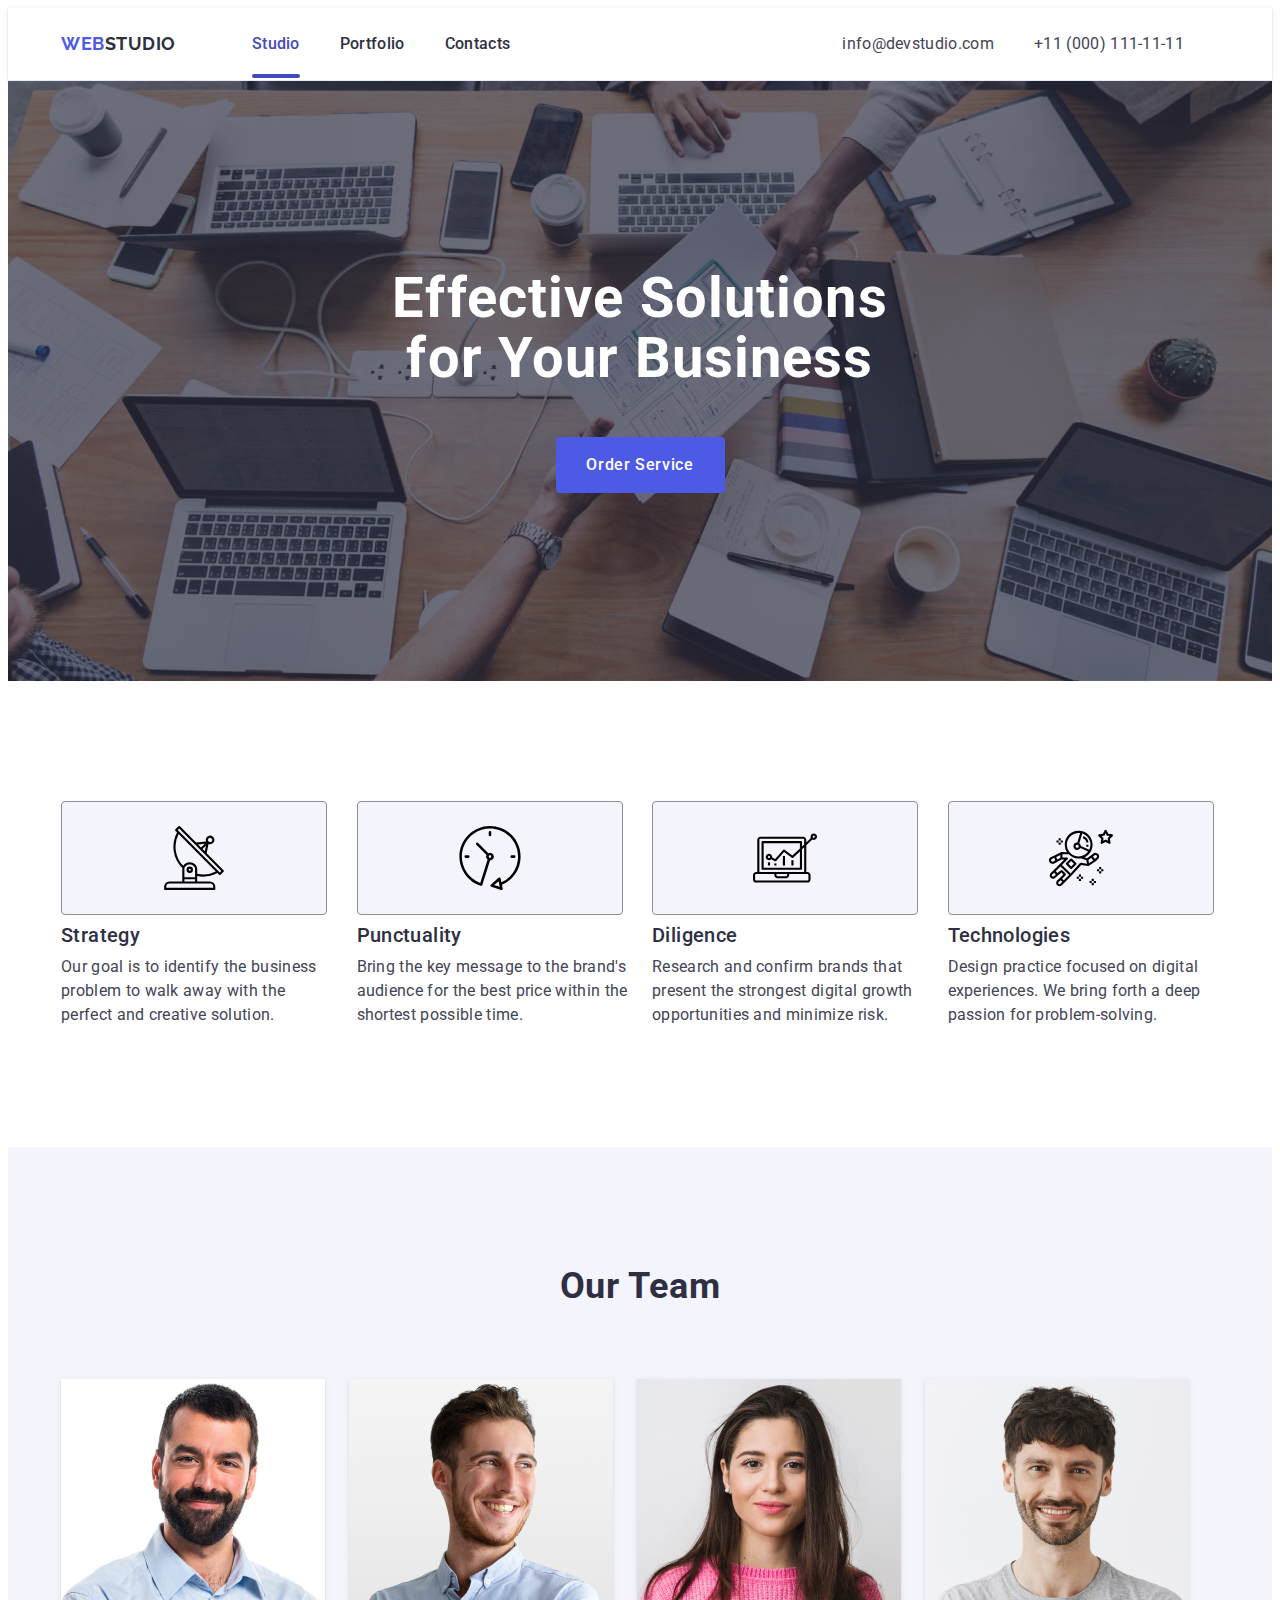
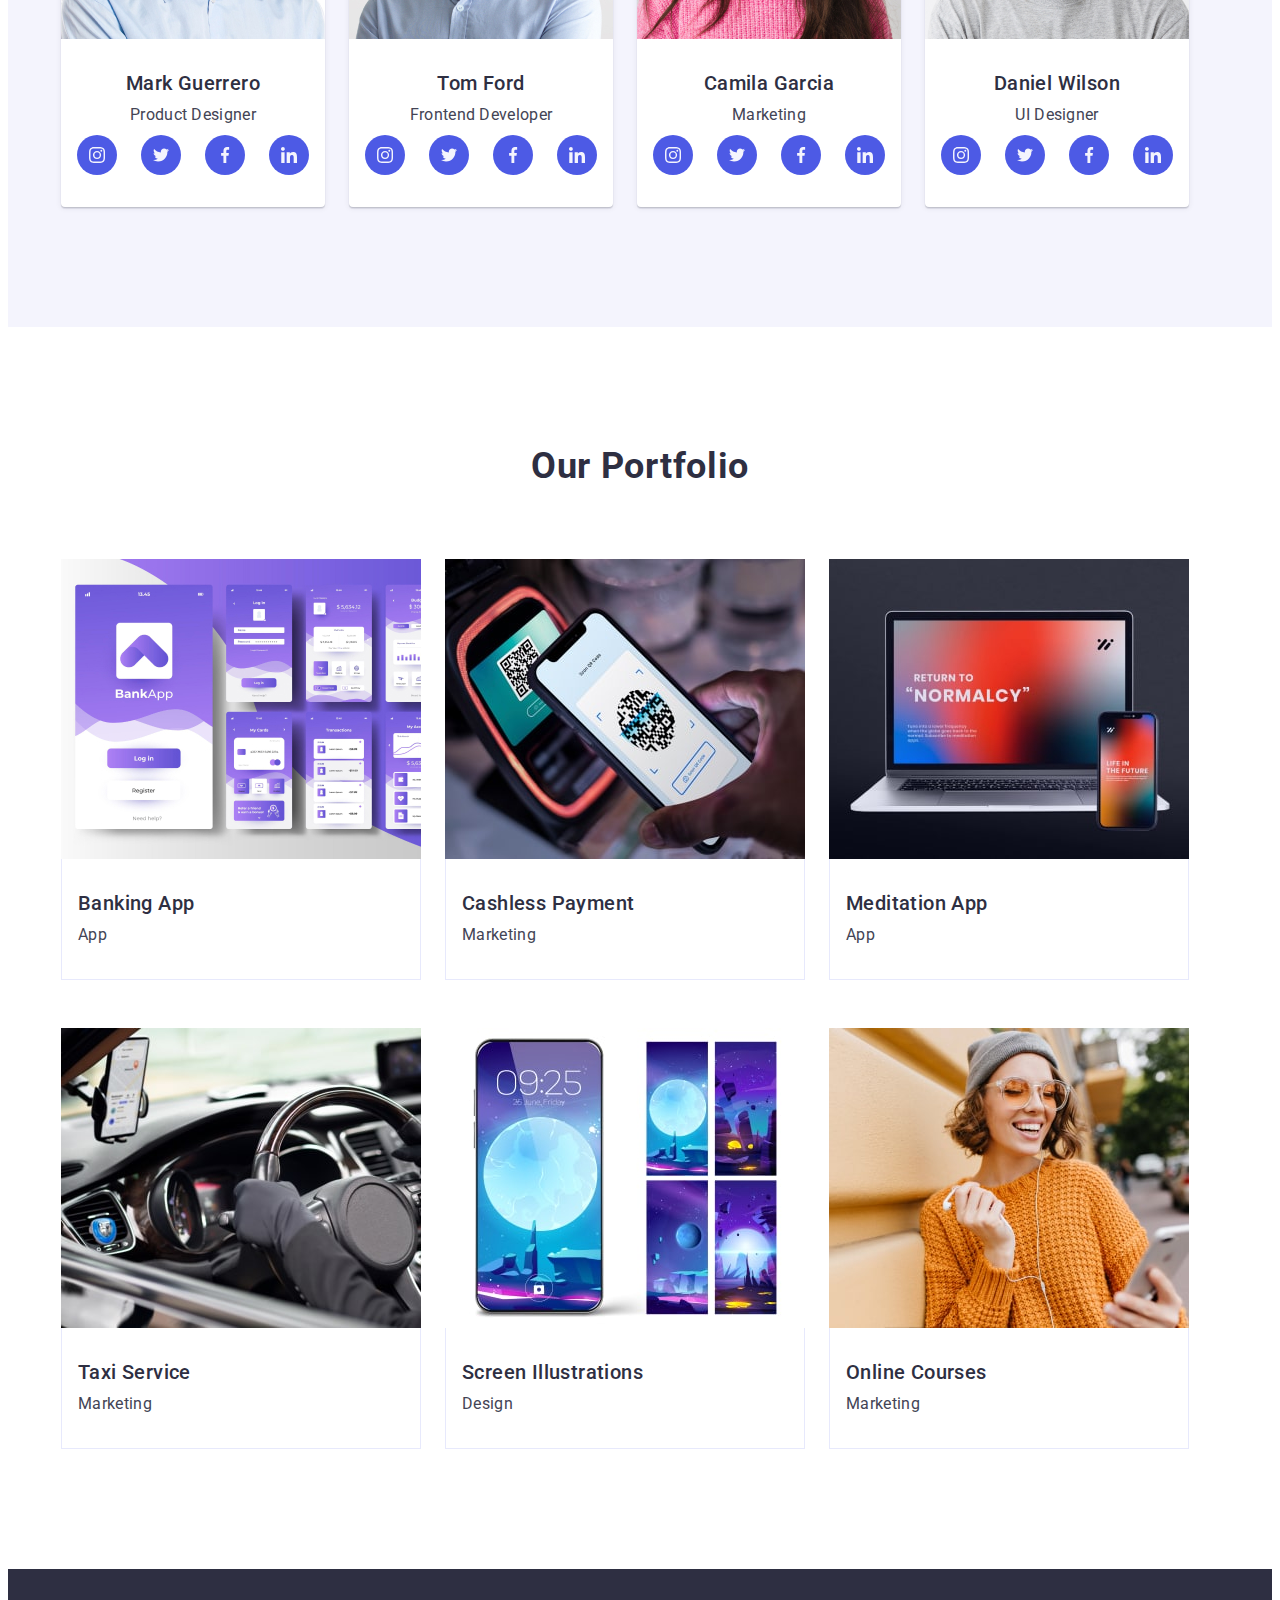
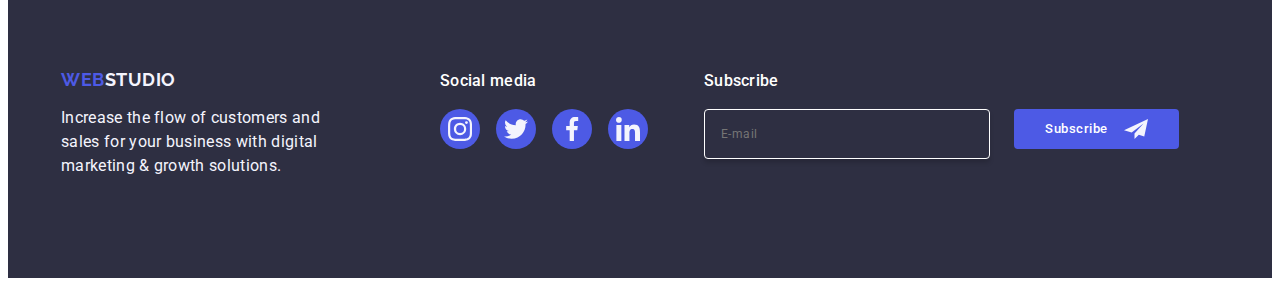
<file: index.html>
<!DOCTYPE html>
<html lang="en">
  <head>
    <meta charset="UTF-8" />
    <meta name="homework" content="width=device-width,initial-scale=1.0" />
    <title>WebStudio</title>
    <link rel="preconnect" href="https://fonts.googleapis.com" />
    <link rel="preconnect" href="https://fonts.gstatic.com" crossorigin />
    <link
      href="https://fonts.googleapis.com/css2?family=Raleway:wght@700&family=Roboto:wght@100;400;500;700&display=swap"
      rel="stylesheet"
    />
    <link
      rel="stylesheet"
      href="https://cdnjs.cloudflare.com/ajax/libs/modern-normalize/3.0.1/modern-normalize.min.css"
      integrity="sha512-q6WgHqiHlKyOqslT/lgBgodhd03Wp4BEqKeW6nNtlOY4quzyG3VoQKFrieaCeSnuVseNKRGpGeDU3qPmabCANg=="
      crossorigin="anonymous"
      referrerpolicy="no-referrer"
    />
    <link rel="stylesheet" href="./css/style.css" />
  </head>
  <body>
    <header class="header">
      <div class="container">
        <nav class="header-navigation">
          <a
            class="header-logo"
            href="./index.html"
            target="_blank"
            rel="noopener noreferrer"
            >Web<span class="header-logo-iris">Studio</span></a
          >
          <ul class="header-menu-list">
            <li class="header-menu-item">
              <a class="header-menu-link-one active" href="./index.html"
                >Studio</a
              >
            </li>
            <li class="header-menu-item">
              <a class="header-menu-link" href="">Portfolio</a>
            </li>
            <li class="header-menu-item">
              <a class="header-menu-link" href="">Contacts</a>
            </li>
          </ul>
        </nav>
        <address class="header-con">
          <ul class="header-con-list">
            <li class="header-con-item">
              <a class="header-con-link" href="mailto:info@devstudio.com"
                >info@devstudio.com</a
              >
            </li>
            <li class="header-con-item">
              <a class="header-con-link" href="tel:+110001111111"
                >+11 (000) 111-11-11</a
              >
            </li>
          </ul>
        </address>
      </div>
    </header>

    <main>
      <section class="hero">
        <div class="container">
          <h1 class="hero-title">Effective Solutions<br />for Your Business</h1>

          <button type="button" class="hero-btn">Order Service</button>
        </div>
      </section>

      <section class="features">
        <div class="container">
          <h2 class="visually-hidden">h2</h2>
          <ul class="features-list">
            <li class="features-item">
              <div class="features-soc">
                <svg class="features-soc-icon" width="64" height="64">
                  <use href="./images/icons.svg#icon-antenna-1"></use>
                </svg>
              </div>
              <h3 class="features-subtitle">Strategy</h3>
              <p class="features-item-text">
                Our goal is to identify the business problem to walk away with
                the perfect and creative solution.
              </p>
            </li>
            <li class="features-item">
              <div class="features-soc">
                <svg class="features-soc-icon" width="64" height="64">
                  <use href="./images/icons.svg#icon-clock-1"></use>
                </svg>
              </div>
              <h3 class="features-subtitle">Punctuality</h3>
              <p class="features-item-text">
                Bring the key message to the brand's audience for the best price
                within the shortest possible time.
              </p>
            </li>
            <li class="features-item">
              <div class="features-soc">
                <svg class="features-soc-icon" width="64" height="64">
                  <use href="./images/icons.svg#icon-diagram-1"></use>
                </svg>
              </div>
              <h3 class="features-subtitle">Diligence</h3>
              <p class="features-item-text">
                Research and confirm brands that present the strongest digital
                growth opportunities and minimize risk.
              </p>
            </li>
            <li class="features-item">
              <div class="features-soc">
                <svg class="features-soc-icon" width="64" height="64">
                  <use href="./images/icons.svg#icon-astronaut-1"></use>
                </svg>
              </div>
              <h3 class="features-subtitle">Technologies</h3>
              <p class="features-item-text">
                Design practice focused on digital experiences. We bring forth a
                deep passion for problem-solving.
              </p>
            </li>
          </ul>
        </div>
      </section>
      <section class="box">
        <div class="container">
          <h2 class="box-title" id="ourteam">Our Team</h2>
          <ul class="box-list">
            <li class="box-item">
              <img
                src="./images/pmg.jpg"
                alt="Mark Guerrero"
                width="264"
                height="260"
              />
              <div class="text-pad">
                <h3 class="box-subtitle" id="markguerrero">Mark Guerrero</h3>
                <p class="box-item-text">Product Designer</p>
                <ul class="box-soc-list">
                  <li class="box-soc-item">
                    <a
                      class="box-soc-link"
                      href=""
                      target="_blank"
                      rel="noopener noreferrer"
                    >
                      <svg class="box-soc-icon" width="16" height="16">
                        <use href="./images/icons.svg#icon-instagram-2"></use>
                      </svg>
                    </a>
                  </li>
                  <li class="box-soc-item">
                    <a
                      class="box-soc-link"
                      href=""
                      target="_blank"
                      rel="noopener noreferrer"
                    >
                      <svg class="box-soc-icon" width="16" height="16">
                        <use href="./images/icons.svg#icon-twitter-1"></use>
                      </svg>
                    </a>
                  </li>
                  <li class="box-soc-item">
                    <a
                      class="box-soc-link"
                      href=""
                      target="_blank"
                      rel="noopener noreferrer"
                    >
                      <svg class="box-soc-icon" width="16" height="16">
                        <use href="./images/icons.svg#icon-facebook-1"></use>
                      </svg>
                    </a>
                  </li>
                  <li class="box-soc-item">
                    <a
                      class="box-soc-link"
                      href=""
                      target="_blank"
                      rel="noopener noreferrer"
                    >
                      <svg class="box-soc-icon" width="16" height="16">
                        <use href="./images/icons.svg#icon-linkedin-1"></use>
                      </svg>
                    </a>
                  </li>
                </ul>
              </div>
            </li>
            <li class="box-item">
              <img
                src="./images/ptf.jpg"
                alt="Tom Ford"
                width="264"
                height="260"
              />
              <div class="text-pad">
                <h3 class="box-subtitle" id="tomford">Tom Ford</h3>
                <p class="box-item-text">Frontend Developer</p>
                <ul class="box-soc-list">
                  <li class="box-soc-item">
                    <a
                      class="box-soc-link"
                      href=""
                      target="_blank"
                      rel="noopener noreferrer"
                    >
                      <svg class="box-soc-icon" width="16" height="16">
                        <use href="./images/icons.svg#icon-instagram-2"></use>
                      </svg>
                    </a>
                  </li>
                  <li class="box-soc-item">
                    <a
                      class="box-soc-link"
                      href=""
                      target="_blank"
                      rel="noopener noreferrer"
                    >
                      <svg class="box-soc-icon" width="16" height="16">
                        <use href="./images/icons.svg#icon-twitter-1"></use>
                      </svg>
                    </a>
                  </li>
                  <li class="box-soc-item">
                    <a
                      class="box-soc-link"
                      href=""
                      target="_blank"
                      rel="noopener noreferrer"
                    >
                      <svg class="box-soc-icon" width="16" height="16">
                        <use href="./images/icons.svg#icon-facebook-1"></use>
                      </svg>
                    </a>
                  </li>
                  <li class="box-soc-item">
                    <a
                      class="box-soc-link"
                      href=""
                      target="_blank"
                      rel="noopener noreferrer"
                    >
                      <svg class="box-soc-icon" width="16" height="16">
                        <use href="./images/icons.svg#icon-linkedin-1"></use>
                      </svg>
                    </a>
                  </li>
                </ul>
              </div>
            </li>
            <li class="box-item">
              <img
                src="./images/pcg.jpg"
                alt="Camila Garcia"
                width="264"
                height="260"
              />
              <div class="text-pad">
                <h3 class="box-subtitle" id="camilagarcia">Camila Garcia</h3>
                <p class="box-item-text">Marketing</p>
                <ul class="box-soc-list">
                  <li class="box-soc-item">
                    <a
                      class="box-soc-link"
                      href=""
                      target="_blank"
                      rel="noopener noreferrer"
                    >
                      <svg class="box-soc-icon" width="16" height="16">
                        <use href="./images/icons.svg#icon-instagram-2"></use>
                      </svg>
                    </a>
                  </li>
                  <li class="box-soc-item">
                    <a
                      class="box-soc-link"
                      href=""
                      target="_blank"
                      rel="noopener noreferrer"
                    >
                      <svg class="box-soc-icon" width="16" height="16">
                        <use href="./images/icons.svg#icon-twitter-1"></use>
                      </svg>
                    </a>
                  </li>
                  <li class="box-soc-item">
                    <a
                      class="box-soc-link"
                      href=""
                      target="_blank"
                      rel="noopener noreferrer"
                    >
                      <svg class="box-soc-icon" width="16" height="16">
                        <use href="./images/icons.svg#icon-facebook-1"></use>
                      </svg>
                    </a>
                  </li>
                  <li class="box-soc-item">
                    <a
                      class="box-soc-link"
                      href=""
                      target="_blank"
                      rel="noopener noreferrer"
                    >
                      <svg class="box-soc-icon" width="16" height="16">
                        <use href="./images/icons.svg#icon-linkedin-1"></use>
                      </svg>
                    </a>
                  </li>
                </ul>
              </div>
            </li>
            <li class="box-item">
              <img
                src="./images/pdw.jpg"
                alt="Daniel Wilson"
                width="264"
                height="260"
              />
              <div class="text-pad">
                <h3 class="box-subtitle" id="danielwilson">Daniel Wilson</h3>
                <p class="box-item-text">UI Designer</p>
                <ul class="box-soc-list">
                  <li class="box-soc-item">
                    <a
                      class="box-soc-link"
                      href=""
                      target="_blank"
                      rel="noopener noreferrer"
                    >
                      <svg class="box-soc-icon" width="16" height="16">
                        <use href="./images/icons.svg#icon-instagram-2"></use>
                      </svg>
                    </a>
                  </li>
                  <li class="box-soc-item">
                    <a
                      class="box-soc-link"
                      href=""
                      target="_blank"
                      rel="noopener noreferrer"
                    >
                      <svg class="box-soc-icon" width="16" height="16">
                        <use href="./images/icons.svg#icon-twitter-1"></use>
                      </svg>
                    </a>
                  </li>
                  <li class="box-soc-item">
                    <a
                      class="box-soc-link"
                      href=""
                      target="_blank"
                      rel="noopener noreferrer"
                    >
                      <svg class="box-soc-icon" width="16" height="16">
                        <use href="./images/icons.svg#icon-facebook-1"></use>
                      </svg>
                    </a>
                  </li>
                  <li class="box-soc-item">
                    <a
                      class="box-soc-link"
                      href=""
                      target="_blank"
                      rel="noopener noreferrer"
                    >
                      <svg class="box-soc-icon" width="16" height="16">
                        <use href="./images/icons.svg#icon-linkedin-1"></use>
                      </svg>
                    </a>
                  </li>
                </ul>
              </div>
            </li>
          </ul>
        </div>
      </section>

      <section class="card">
        <div class="container">
          <h2 class="card-title" id="portfolio">Our Portfolio</h2>
          <ul class="card-list">
            <li class="card-item">
              <div class="card-cower-wrapper">
                <img
                  src="./images/yuu.jpg"
                  alt="banking app"
                  width="360"
                  height="300"
                />
                <p class="card-cover-text">
                  14 Stylish and User-Friendly App Design Concepts · Task
                  Manager App · Calorie Tracker App · Exotic Fruit Ecommerce App
                  · Cloud Storage App
                </p>
              </div>
              <div class="card-text-pad">
                <h3 class="card-subtitle">Banking App</h3>
                <p class="card-item-text">App</p>
              </div>
            </li>
            <li class="card-item">
              <div class="card-cower-wrapper">
                <img
                  src="./images/jgg.jpg"
                  alt="banking app"
                  width="360"
                  height="300"
                />
                <p class="card-cover-text">
                  14 Stylish and User-Friendly App Design Concepts · Task
                  Manager App · Calorie Tracker App · Exotic Fruit Ecommerce App
                  · Cloud Storage App
                </p>
              </div>
              <div class="card-text-pad">
                <h3 class="card-subtitle">Cashless Payment</h3>
                <p class="card-item-text">Marketing</p>
              </div>
            </li>
            <li class="card-item">
              <div class="card-cower-wrapper">
                <img
                  src="./images/qwe.jpg"
                  alt="banking app"
                  width="360"
                  height="300"
                />
                <p class="card-cover-text">
                  14 Stylish and User-Friendly App Design Concepts · Task
                  Manager App · Calorie Tracker App · Exotic Fruit Ecommerce App
                  · Cloud Storage App
                </p>
              </div>
              <div class="card-text-pad">
                <h3 class="card-subtitle">Meditation App</h3>
                <p class="card-item-text">App</p>
              </div>
            </li>
            <li class="card-item">
              <div class="card-cower-wrapper">
                <img
                  src="./images/asd.jpg"
                  alt="banking app"
                  width="360"
                  height="300"
                />
                <p class="card-cover-text">
                  14 Stylish and User-Friendly App Design Concepts · Task
                  Manager App · Calorie Tracker App · Exotic Fruit Ecommerce App
                  · Cloud Storage App
                </p>
              </div>
              <div class="card-text-pad">
                <h3 class="card-subtitle">Taxi Service</h3>
                <p class="card-item-text">Marketing</p>
              </div>
            </li>
            <li class="card-item">
              <div class="card-cower-wrapper">
                <img
                  src="./images/zxc.jpg"
                  alt="banking app"
                  width="360"
                  height="300"
                />
                <p class="card-cover-text">
                  14 Stylish and User-Friendly App Design Concepts · Task
                  Manager App · Calorie Tracker App · Exotic Fruit Ecommerce App
                  · Cloud Storage App
                </p>
              </div>
              <div class="card-text-pad">
                <h3 class="card-subtitle">Screen Illustrations</h3>
                <p class="card-item-text">Design</p>
              </div>
            </li>
            <li class="card-item">
              <div class="card-cower-wrapper">
                <img
                  src="./images/vbn.jpg"
                  alt="banking app"
                  width="360"
                  height="300"
                />
                <p class="card-cover-text">
                  14 Stylish and User-Friendly App Design Concepts · Task
                  Manager App · Calorie Tracker App · Exotic Fruit Ecommerce App
                  · Cloud Storage App
                </p>
              </div>
              <div class="card-text-pad">
                <h3 class="card-subtitle">Online Courses</h3>
                <p class="card-item-text">Marketing</p>
              </div>
            </li>
          </ul>
        </div>
      </section>
    </main>

    <footer class="footer">
      <div class="container">
        <div class="footer-text">
          <a
            class="footer-logo"
            href="./index.html"
            target="_blank"
            rel="noopener noreferrer"
            >Web<span class="footer-logo-iris">Studio</span></a
          >
          <p class="cloud">
            Increase the flow of customers and <br />
            sales for your business with digital <br />
            marketing &amp; growth solutions.
          </p>
        </div>
        <div class="footer-soc">
          <p class="footer-soc-subtitle">Social media</p>
          <ul class="footer-soc-list">
            <li class="footer-soc-item">
              <a
                class="footer-soc-link"
                href=""
                target="_blank"
                rel="noopener noreferrer"
              >
                <svg class="footer-soc-icon" width="24" height="24">
                  <use href="./images/icons.svg#icon-instagram-2"></use>
                </svg>
              </a>
            </li>
            <li class="footer-soc-item">
              <a
                class="footer-soc-link"
                href=""
                target="_blank"
                rel="noopener noreferrer"
              >
                <svg class="footer-soc-icon" width="24" height="24">
                  <use href="./images/icons.svg#icon-twitter-1"></use>
                </svg>
              </a>
            </li>
            <li class="footer-soc-item">
              <a
                class="footer-soc-link"
                href=""
                target="_blank"
                rel="noopener noreferrer"
              >
                <svg class="footer-soc-icon" width="24" height="24">
                  <use href="./images/icons.svg#icon-facebook-1"></use>
                </svg>
              </a>
            </li>
            <li class="footer-soc-item">
              <a
                class="footer-soc-link"
                href=""
                target="_blank"
                rel="noopener noreferrer"
              >
                <svg class="footer-soc-icon" width="24" height="24">
                  <use href="./images/icons.svg#icon-linkedin-1"></use>
                </svg>
              </a>
            </li>
          </ul>
        </div>
        <div class="footer-form">
          <p class="footer-form-text">Subscribe</p>
          <form class="form" name="issue_report_form" autocomplete="off">
            <label class="form-label">
              <input
                class="form-input"
                type="email"
                name="subscribe"
                placeholder="E-mail"
              />
            </label>
            <button class="form-button" type="submit">
              Subscribe<svg class="footer-btn-icon" width="24" height="24">
                <use href="./images/icons.svg#icon-Frame"></use>
              </svg>
            </button>
          </form>
        </div>
      </div>
    </footer>

    <!--<div class="backdrop is-open">
      <div class="modal">
        <button type="button" class="modal-open">
          <svg class="modal-open-icon" width="8" height="8">
            <use href="./images/icons.svg#icon-close-black"></use>
          </svg>
        </button>
        <p class="modal-title">Leave your contacts and we will call you back</p>
        <form class="modal-form">
          <div class="modal-field">
            <label for="user-name" class="modal-label">Name</label>
            <div class="input-wrapper">
              <input
                type="text"
                name="user-name"
                id="user-name"
                class="modal-input"
              />
              <svg width="18" height="24" class="modal-icon">
                <use href="./images/icons.svg#icon-person-black"></use>
              </svg>
            </div>
          </div>
          <div class="modal-field">
            <label for="user-tel" class="modal-label">Phone</label>
            <div class="input-wrapper">
              <input
                type="tel"
                name="user-tel"
                id="user-tel"
                class="modal-input"
              />
              <svg width="18" height="24" class="modal-icon">
                <use href="./images/icons.svg#icon-phone-black"></use>
              </svg>
            </div>
          </div>
          <div class="modal-field">
            <label for="user-email" class="modal-label">Email</label>
            <div class="input-wrapper">
              <input
                type="email"
                name="user-email"
                id="user-email"
                class="modal-input"
              />
              <svg width="18" height="24" class="modal-icon">
                <use href="./images/icons.svg#icon-email-black"></use>
              </svg>
            </div>
          </div>

          <div class="modal-comment">
            <label for="user-comment" class="modal-label">Comment</label>
            <textarea
              name="user-comment"
              id="user-comment"
              class="modal-textarea"
              placeholder="Text input"
            ></textarea>
          </div>

          <div class="checkbox">
            <input
              type="checkbox"
              name="user-privacy"
              id="user-privacy"
              class="modal-check visually-hidden"
              value="true"
            />
            <label for="user-privacy" class="modal-check-text">
              <span class="checkbox-span">
                <svg class="modal-check-icon" width="10" height="8">
                  <use href="./images/icons.svg#icon-Vector"></use>
                </svg>
              </span>
              I accept the terms and conditions of the
              <a class="modal-logo-iris-iris" href="">Privacy Policy</a>
            </label>
          </div>
          <button class="modal-btn">Send</button>
        </form>
      </div>
    </div>-->
    <!--<script>
    const input = document.querySelector('#yes');
    console.log(input);
  </script>-->
  </body>
</html>
</file>
<file: css/style.css>
body {
    font-family: "Roboto", sans-serif;
    color: #434455;
    background-color: #ffffff;
  }
  
  ul {
    list-style: none;
    margin-top: 0;
    margin-bottom: 0;
    margin-left: 0;
    padding-left: 0;
  }
  
  p,
  h1,
  h2,
  h3 {
    margin-top: 0;
    margin-bottom: 0;
  }
  
  a {
    text-decoration: none;
  }
  
  img {
    display: block;
    width: 100%;
    height: auto;
  }
  
  button {
    cursor: pointer;
  }
  
  .container {
    width: 1158px;
    padding-left: 15px;
    padding-right: 15px;
    margin: 0 auto;
  }
  
  @media screen and (min-width: 320px) {
    .container {
      width: 320px;
    }
  }
  @media screen and (min-width: 768px) {
    .container {
      width: 768px;
    }
  }
  @media screen and (min-width: 1158px) {
    .container {
      width: 1158px;
    }
  }
  
  /*-------------------header---------------------*/
  
  .header {
    padding-top: 25px, 5px;
    padding-bottom: 25px, 5px;
    border-bottom: 1px solid #e7e9fc;
    box-shadow: 0px 2px 1px rgba(46, 47, 66, 0.08),
      0px 1px 1px rgba(46, 47, 66, 0.16), 0px 1px 6px rgba(46, 47, 66, 0.08);
  }
  
  .header .container {
    display: flex;
    align-items: center;
  }
  
  .header-navigation {
    display: flex;
    align-items: center;
  }
  
  .header-menu-list {
    display: flex;
    align-items: center;
    gap: 40px;
    padding: 24px 0;
  }
  
  .header-con-list {
    display: flex;
    margin-left: auto;
    gap: 40px;
    padding: 24px 0;
  }
  
  .header-logo {
    font-family: "Raleway", sans-serif;
    font-weight: 700;
    font-size: 18px;
  
    /* line-height: 21px; */
    line-height: 117%;
    letter-spacing: 0.03em;
    text-transform: uppercase;
    color: #4d5ae5;
    margin-right: 76px;
    display: flex;
    align-items: center;
  }
  
  .header-logo-iris {
    color: #2e2f42;
  }
  .header-menu-link-one {
    font-family: "Roboto", sans-serif;
    font-weight: 500;
    font-size: 16px;
  
    /* line-height: 24px; */
    line-height: 150%;
    letter-spacing: 0.02em;
    color: #404bbf;
    padding: 24px 0;
    position: relative;
    transition: color 250ms cubic-bezier(0.4, 0, 0.2, 1);
  }
  
  .header-menu-link {
    font-family: "Roboto", sans-serif;
    font-weight: 500;
    font-size: 16px;
  
    /* line-height: 24px; */
    line-height: 150%;
    letter-spacing: 0.02em;
    color: #2e2f42;
    padding: 24px 0;
    transition: color 250ms cubic-bezier(0.4, 0, 0.2, 1);
  }
  
  .active::after {
    content: "";
    width: 100%;
    position: absolute;
    left: 0;
    bottom: -1px;
    height: 4px;
    background-color: #404bbf;
    border-radius: 2px;
  }
  
  .header-con-link {
    font-family: "Roboto", sans-serif;
    font-weight: 400;
    font-size: 16px;
  
    /* line-height: 24px; */
    line-height: 150%;
    letter-spacing: 0.02em;
    color: #434455;
    padding: 24px 0;
    transition: color 250ms cubic-bezier(0.4, 0, 0.2, 1);
  }
  
  .header-con {
    font-style: normal;
    padding-left: 332px;
  }
  
  .header-menu-link:focus,
  .header-menu-link:hover,
  .header-con-link:focus,
  .header-con-link:hover {
    color: #404bbf;
  }
  
  @media screen and (max-width: 1157px) {
    /*.header-navigation {
  padding-bottom: 25px;
    }*/
    .header-con {
      padding-left: 122px;
    }
  
    .header-con-list {
      display: flex;
      flex-direction: column;
      margin-left: auto;
      gap: 12px;
      padding: 0;
    }
  }
  
  @media screen and (max-width: 767px) {
    /*.header-navigation {
  padding-bottom: 16px;
    }*/
    .header-con {
      padding-left: 0px;
    }
  
    .header-menu-item,
    .header-con-item {
      display: none;
    }
  }
  
  /*-------------------header---------------------*/
  
  /*------------------mobmenu---------------------*/
  
  @media screen and (min-width: 768px) {
    .mob-menu-btn {
      display: none;
    }
  }
  
  .mob-menu-btn {
    line-height: 0;
    background-color: transparent;
    border: none;
    /* margin-right: 16px; */
    margin-left: auto;
  }
  .mobmenu {
    position: fixed;
    top: 0;
    left: 0;
    width: 320px;
    min-height: 100%;
    background-color: #ffffff;
    opacity: 0;
    visibility: hidden;
    pointer-events: none;
    transition: opacity 250ms cubic-bezier(0.4, 0, 0.2, 1),
      visibility 250ms cubic-bezier(0.4, 0, 0.2, 1),
      transform 250ms cubic-bezier(0.4, 0, 0.2, 1),
      scale 250ms cubic-bezier(0.4, 0, 0.2, 1);
    display: flex;
    flex-direction: column;
    padding: 24px 16px 40px 16px;
    overflow: auto;
  }
  
  .mobmenu .is-open {
    opacity: 1;
    visibility: visible;
    pointer-events: auto;
  }
  
  .mobmenu .modal-open {
    right: 24px;
    top: 24px;
    border-radius: 50%;
    border-color: transparent;
    border: none;
    position: absolute;
    width: 24px;
    height: 24px;
    display: flex;
    align-items: center;
    justify-content: center;
    background-color: #e7e9fc;
    border: 1px solid rgba(0, 0, 0, 0.1);
    padding: 0;
    transition: background-color 250ms cubic-bezier(0.4, 0, 0.2, 1),
      border 250ms cubic-bezier(0.4, 0, 0.2, 1);
  }
  
  .mobmenu-menu-list {
    display: flex;
    flex-direction: column;
    gap: 40px;
    padding-top: 72px;
    padding-bottom: 168px;
  }
  
  .mobmenu-menu-link {
    font-weight: 700;
    font-size: 36px;
    line-height: 1.11;
    letter-spacing: 0.02em;
    color: #2e2f42;
  }
  
  .mobmenu-menu-link:hover,
  .mobmenu-menu-link:focus,
  .mobmenu-menu-link.active {
    color: #404bbf;
  }
  
  .mobmenu-address {
    padding-bottom: 48px;
    font-style: normal;
  }
  
  .mobmenu-address-list {
    display: flex;
    flex-direction: column;
    gap: 24px;
  }
  
  .mobmenu-address-link {
    font-weight: 500;
    font-size: 20px;
    line-height: 1.2;
    letter-spacing: 0.02em;
    color: #434455;
  }
  
  .mobmenu-address-link:hover,
  .mobmenu-address-link:focus {
    color: #4d5ae5;
  }
  
  .mobmenu .footer-soc-list {
    gap: 40px;
    justify-content: start;
  }
  
  @media screen and (min-width: 768px) {
    .mobmenu {
      display: none;
    }
  }
  /*------------------mobmenu---------------------*/
  /*-------------------hero---------------------*/
  
  .hero {
    background-color: #2e2f42;
    background-image: linear-gradient(
        rgba(46, 47, 66, 0.7),
        rgba(46, 47, 66, 0.7)
      ),
      url(../images/hero-bg-m-1x.jpg);
    background-repeat: no-repeat;
    background-position: center;
    background-size: cover;
    block-size: cover;
    padding-top: 188px;
    padding-bottom: 188px;
    display: flex;
    flex-direction: column;
    max-width: 1440px;
    margin: 0 auto;
  }
  
  @media (min-resolution: 192dpi) {
    .hero {
      background-image: linear-gradient(
          rgba(46, 47, 66, 0.7),
          rgba(46, 47, 66, 0.7)
        ),
        url(../images/hero-bg-m-2x.jpg);
    }
  }
  @media screen and (min-width: 768px) {
    .hero {
      width: 100%;
      background-image: linear-gradient(
          rgba(46, 47, 66, 0.7),
          rgba(46, 47, 66, 0.7)
        ),
        url(../images/hero-bg-t-1x.jpg);
    }
  
    @media (min-resolution: 192dpi) {
      .hero {
        background-image: linear-gradient(
            rgba(46, 47, 66, 0.7),
            rgba(46, 47, 66, 0.7)
          ),
          url(../images/hero-bg-t-2x.jpg);
      }
    }
  }
  
  @media screen and (min-width: 1158px) {
    .hero {
      width: 100%;
      background-image: linear-gradient(
          rgba(46, 47, 66, 0.7),
          rgba(46, 47, 66, 0.7)
        ),
        url(../images/hero-bg-d-1x.jpg);
    }
  
    @media (min-resolution: 192dpi) {
      .hero {
        background-image: linear-gradient(
            rgba(46, 47, 66, 0.7),
            rgba(46, 47, 66, 0.7)
          ),
          url(../images/hero-bg-d-2x.jpg);
      }
    }
  }
  
  .hero-title {
    font-family: "Roboto", sans-serif;
    font-weight: 700;
    font-size: 56px;
    max-width: 496px;
  
    /* line-height: 60px; */
    line-height: 107%;
    letter-spacing: 0.02em;
    text-align: center;
    color: #fff;
    margin-bottom: 48px;
  }
  
  .hero-btn {
    font-family: "Roboto", sans-serif;
    font-weight: 500;
    font-size: 16px;
  
    /* line-height: 24px; */
    line-height: 150%;
    letter-spacing: 0.04em;
    color: #fff;
    cursor: pointer;
    background-color: #4d5ae5;
    display: block;
    min-width: 169px;
    height: 56px;
    border: none;
    border-radius: 4px;
    transition-property: background-color;
    transition-duration: 250ms;
    transition: background-color 250ms cubic-bezier(0.4, 0, 0.2, 1);
  }
  
  .hero-btn:hover,
  .hero-btn:focus {
    background-color: #404bbf;
    transform: scale(1.2);
  }
  
  .hero .container {
    display: flex;
    align-items: center;
    flex-direction: column;
  }
  
  .container-btn {
    display: flex;
    align-items: center;
    flex-direction: column;
  }
  
  @media screen and (max-width: 1157px) {
    .hero {
      padding-top: 112px;
      padding-bottom: 112px;
    }
  
    .hero-title {
      margin-bottom: 36px;
    }
    @media screen and (max-width: 767px) {
      .hero {
        padding-top: 72px;
        padding-bottom: 72px;
      }
  
      .hero-title {
        font-size: 36px;
        /* line-height: 40px; */
        line-height: 111%;
        margin-bottom: 72px;
      }
    }
  }
  /*-------------------hero---------------------*/
  
  /*-------------------features---------------------*/
  
  .features {
    padding-top: 120px;
    padding-bottom: 120px;
  }
  .visually-hidden {
    position: absolute;
    width: 1px;
    height: 1px;
    margin: -1px;
    border: 0;
    padding: 0;
    white-space: nowrap;
    clip-path: inset(100%);
    clip: rect(0 0 0 0);
    overflow: hidden;
  }
  
  .features-list {
    display: flex;
    gap: 24px;
  }
  
  .features-subtitle {
    font-family: "Roboto", sans-serif;
    font-weight: 500;
    font-size: 20px;
  
    /* line-height: 24px; */
    line-height: 120%;
    letter-spacing: 0.02em;
    color: #2e2f42;
    margin-bottom: 8px;
  }
  
  .features-item-text {
    font-family: "Roboto", sans-serif;
    font-weight: 400;
    font-size: 16px;
  
    /* line-height: 24px; */
    line-height: 150%;
    letter-spacing: 0.02em;
    color: #434455;
  }
  
  .features-soc {
    border: 1px solid #8e8f99;
    border-radius: 4px;
    width: 264px;
    height: 112px;
    background: #f4f4fd;
    display: flex;
    align-items: center;
    justify-content: center;
    margin-bottom: 8px;
  }
  
  @media screen and (min-width: 1158px) {
    .features-item {
      flex-basis: calc((100% - 72px) / 4);
    }
  }
  
  @media screen and (max-width: 1157px) {
    .features {
      padding-top: 96px;
      padding-bottom: 96px;
      flex-wrap: wrap;
    }
    .features-list {
      row-gap: 72px;
      column-gap: 24px;
      display: flex;
      flex-wrap: wrap;
    }
    .features-subtitle {
      font-family: "Roboto", sans-serif;
      font-weight: 700;
      font-size: 36px;
  
      /* line-height: 40px; */
      line-height: 111%;
    }
    .features-item-text {
      font-weight: 500;
    }
  
    .features-soc {
      display: none;
    }
  }
  
  @media screen and (min-width: 768px) and (max-width: 1157px) {
    .features-item {
      flex-basis: calc((100% - 24px) / 2);
    }
  }
  
  @media screen and (max-width: 767px) {
    .features {
      padding-top: 96px;
      padding-bottom: 96px;
    }
    .features-list {
      row-gap: 72px;
      justify-content: center;
    }
    .features-subtitle {
      font-family: "Roboto", sans-serif;
      font-weight: 700;
      font-size: 36px;
  
      /* line-height: 40px; */
      line-height: 111%;
      text-align: center;
    }
  }
  
  /*-------------------features---------------------*/
  
  /*-------------------box---------------------*/
  .text-pad {
    padding: 32px 0;
  }
  
  .box-list {
    display: flex;
    gap: 24px;
  }
  
  .box {
    background-color: #f4f4fd;
    padding-top: 120px;
    padding-bottom: 120px;
  }
  
  .box-title {
    font-family: "Roboto", sans-serif;
    font-weight: 700;
    font-size: 36px;
    text-transform: capitalize;
    margin-bottom: 72px;
  
    /* line-height: 40px; */
    line-height: 111%;
    letter-spacing: 0.02em;
    text-align: center;
    color: #2e2f42;
  }
  
  .box-subtitle {
    font-family: "Roboto", sans-serif;
    font-weight: 500;
    font-size: 20px;
  
    /* line-height: 24px; */
    line-height: 120%;
    letter-spacing: 0.02em;
    text-align: center;
    color: #2e2f42;
    margin-bottom: 8px;
  }
  
  .box-item-text {
    font-family: "Roboto", sans-serif;
    font-weight: 400;
    font-size: 16px;
  
    /* line-height: 24px; */
    line-height: 150%;
    letter-spacing: 0.02em;
    text-align: center;
    color: #434455;
    margin-bottom: 8px;
  }
  
  .box-item {
    background-color: #ffffff;
    background-origin: 1px;
    border-radius: 0px 0px 4px 4px;
    box-shadow: 0px 1px 6px rgba(46, 47, 66, 0.08),
      0px 1px 1px rgba(46, 47, 66, 0.16), 0px 2px 1px rgba(46, 47, 66, 0.08);
  }
  
  .box-soc-icon {
    fill: #f4f4fd;
  }
  
  .box-soc-link {
    width: 40px;
    height: 40px;
    background-color: #4d5ae5;
    border-radius: 50%;
    display: flex;
    align-items: center;
    justify-content: center;
    transition-property: background-color;
    transition-duration: 250ms;
    transition: background-color 250ms cubic-bezier(0.4, 0, 0.2, 1);
  }
  
  .box-soc-link:hover {
    background-color: #404bbf;
    transform: scale(1.2);
  }
  
  .box-soc-link:focus {
    background-color: #404bbf;
    transform: scale(1.2);
  }
  
  .box-soc-list {
    display: flex;
    justify-content: center;
    gap: 24px;
  }
  
  @media screen and (max-width: 1157px) {
    .box {
      padding-top: 96px;
      padding-bottom: 96px;
      flex-wrap: wrap;
    }
    .box-list {
      display: flex;
      justify-content: center;
      flex-wrap: wrap;
      row-gap: 64px;
      column-gap: 24px;
    }
  
    .box-soc-list,
    .box-item-text {
      display: flex;
      justify-content: center;
    }
  }
  
  @media screen and (max-width: 767px) {
    .box {
      display: flex;
      flex-direction: column;
      justify-content: center;
      padding-top: 96px;
      padding-bottom: 96px;
    }
    .box-list {
      row-gap: 72px;
    }
  }
  /*-------------------box---------------------*/
  
  /*-------------------card---------------------*/
  .card-text-pad {
    padding: 32px 16px;
    border: 1px solid #e7e9fc;
    border-top: none;
  }
  
  .card {
    padding-top: 120px;
    padding-bottom: 120px;
  }
  
  .card-item {
    transition: box-shadow 250ms cubic-bezier(0.4, 0, 0.2, 1);
  }
  
  .card-item:hover {
    box-shadow: 0px 1px 6px rgba(46, 47, 66, 0.08),
      0px 1px 1px rgba(46, 47, 66, 0.16), 0px 2px 1px rgba(46, 47, 66, 0.08);
    transition: box-shadow 250ms cubic-bezier(0.4, 0, 0.2, 1);
  }
  
  .card-item:hover .card-cover-text {
    transform: translateY(0);
  }
  
  .card-list {
    display: flex;
    flex-wrap: wrap;
    column-gap: 24px;
    row-gap: 48px;
  }
  
  .card-title {
    font-family: "Roboto", sans-serif;
    font-weight: 700;
    font-size: 36px;
  
    /* line-height: 40px; */
    line-height: 111%;
    letter-spacing: 0.02em;
    text-align: center;
    color: #2e2f42;
    text-transform: capitalize;
    margin-bottom: 72px;
  }
  
  .card-subtitle {
    font-family: "Roboto", sans-serif;
    font-weight: 500;
    font-size: 20px;
  
    /* line-height: 24px; */
    line-height: 120%;
    letter-spacing: 0.02em;
    color: #2e2f42;
    margin-bottom: 8px;
  }
  
  .card-item-text {
    font-family: "Roboto", sans-serif;
    font-weight: 400;
    font-size: 16px;
    border-top: none;
  
    /* line-height: 24px; */
    line-height: 150%;
    letter-spacing: 0.02em;
    color: #434455;
  }
  
  .card-soc-list {
    display: flex;
    align-items: center;
    gap: 16px;
    width: 208px;
  }
  
  .card-soc-link {
    width: 40px;
    height: 40px;
    background-color: #5a4fcf;
    border-radius: 50%;
    display: flex;
    align-items: center;
    justify-content: center;
  }
  
  .card-cower-wrapper {
    position: relative;
    overflow: hidden;
  }
  
  .card-cover-text {
    position: absolute;
    background-color: #4d5ae5;
    font-family: "Roboto", sans-serif;
    font-weight: 400;
    font-size: 16px;
  
    /* line-height: 24px; */
    line-height: 150%;
    letter-spacing: 0.02em;
    color: #f4f4fd;
    top: 0;
    left: 0;
    height: 100%;
    width: 100%;
    padding: 40px 32px;
    transform: translateY(100%);
    transition: transform 250ms cubic-bezier(0.4, 0, 0.2, 1);
  }
  
  @media screen and (max-width: 1157px) {
    .card {
      padding-top: 96px;
      padding-bottom: 96px;
      flex-wrap: wrap;
    }
    .card-list {
      display: flex;
      justify-content: center;
      flex-wrap: wrap;
      row-gap: 72px;
      column-gap: 24px;
    }
  }
  
  @media screen and (max-width: 767px) {
    .card {
      padding-top: 103px;
      padding-bottom: 96px;
      display: flex;
      flex-direction: column;
      justify-content: center;
    }
    .card-list {
      row-gap: 72px;
    }
  }
  
  /*-------------------card---------------------*/
  
  /*-------------------footer---------------------*/
  
  .footer-logo {
    font-family: "Raleway", sans-serif;
    font-weight: 700;
    font-size: 18px;
  
    /* line-height: 21px; */
    line-height: 117%;
    letter-spacing: 0.03em;
    text-transform: uppercase;
    color: #4d5ae5;
    display: inline-block;
    margin-bottom: 16px;
  }
  
  .footer-logo-iris {
    color: #f4f4fd;
  }
  
  .footer {
    background-color: #2e2f42;
    padding-top: 100px;
    padding-bottom: 100px;
  }
  
  .cloud {
    font-family: "Roboto", sans-serif;
    font-weight: 400;
    font-size: 16px;
  
    /* line-height: 24px; */
    line-height: 150%;
    letter-spacing: 0.02em;
    color: #f4f4fd;
  }
  
  .footer .container {
    display: flex;
    align-items: center;
    align-items: baseline;
  }
  
  .footer-text {
    margin-right: 120px;
  }
  
  .footer-soc-list {
    display: flex;
    align-items: center;
    gap: 16px;
    width: 208px;
    height: 40px;
  }
  
  .footer-soc-subtitle {
    font-family: "Roboto", sans-serif;
    font-weight: 500;
    font-size: 16px;
    line-height: 150%;
    letter-spacing: 0.02em;
    color: #fff;
    width: 264px;
    margin-bottom: 16px;
  }
  
  .footer-soc {
    display: flex;
    justify-content: center;
    flex-direction: column;
  }
  
  .footer-soc-icon {
    fill: #f4f4fd;
  }
  
  .footer-soc-link {
    width: 40px;
    height: 40px;
    background-color: #4d5ae5;
    border-radius: 50%;
    display: flex;
    align-items: center;
    justify-content: center;
    transition-property: background-color;
    transition: background-color 250ms cubic-bezier(0.4, 0, 0.2, 1);
  }
  
  .footer-soc-link:hover,
  .footer-soc-link:focus {
    background-color: #31d0aa;
    transform: scale(1.2);
  }
  
  input,
  textarea,
  button {
    font-family: inherit;
    line-height: inherit;
  }
  
  .form {
    display: flex;
    flex-direction: row;
    gap: 24px;
    /* max-width: 300px;*/
  }
  
  .form-button {
    display: flex;
    align-self: flex-start;
    background-color: #4d5ae5;
    border-radius: 4px;
    min-width: 165px;
    height: 40px;
    align-items: center;
    justify-content: center;
    font-weight: 500;
    line-height: 1.5;
    letter-spacing: 0.04em;
    color: #ffffff;
    border: none;
  }
  
  .footer-btn-icon {
    margin-left: 16px;
    fill: #f4f4fd;
  }
  
  .form-input {
    padding: 4px;
    color: #ffffff;
    border: 1px solid #212121;
    border-radius: 4px;
    width: 264px;
    height: 40px;
    border: 1px solid #ffffff;
    background-color: transparent;
    font-size: 12px;
    line-height: 2;
    letter-spacing: 0.04em;
    padding-left: 16px;
    box-shadow: 0px 4px 4px rgba(0, 0, 0, 0.15);
  }
  .form-label {
    display: flex;
    flex-direction: column;
  }
  
  .footer-form {
    width: 453px;
    height: 80px;
    justify-content: center;
    flex-direction: column;
  }
  
  .form-label {
    font-family: "Roboto", sans-serif;
    font-weight: 500;
    font-size: 16px;
  
    /* line-height: 24px; */
    line-height: 150%;
    letter-spacing: 0.02em;
    color: #fff;
  }
  
  .input {
    font-family: "Roboto", sans-serif;
    font-weight: 400;
    font-size: 12px;
  
    /* line-height: 24px; */
    line-height: 200%;
    letter-spacing: 0.04em;
    color: #fff;
  }
  .footer-form-text {
    margin-bottom: 16px;
    font-weight: 500;
    font-size: 16px;
    line-height: 1.5;
    letter-spacing: 0.02em;
    color: #ffffff;
  }
  
  @media screen and (min-width: 768px) and (max-width: 1157px) {
    .footer {
      padding-top: 96px;
      padding-bottom: 96px;
    }
    .footer-form {
      width: 100%;
    }
  
    .footer .container {
      flex-wrap: wrap;
      width: 584px;
    }
  
    .footer-text {
      margin-right: 24px;
      margin-bottom: 72px;
    }
  
    .form {
      gap: 24px;
    }
  }
  
  @media screen and (max-width: 767px) {
    .footer {
      padding-top: 96px;
      padding-bottom: 96px;
    }
  
    .footer-form {
      width: 100%;
      text-align: center;
    }
  
    .footer-logo {
      display: flex;
      justify-content: center;
    }
  
    .footer .container {
      flex-direction: column;
      align-items: center;
    }
  
    .footer-text {
      margin-right: 0;
      margin-bottom: 72px;
    }
  
    .footer-soc-list {
      gap: 8px;
      margin-bottom: 24px;
      justify-content: center;
    }
  
    .form {
      gap: 16px;
      width: 100%;
      align-items: center;
      flex-wrap: wrap;
      justify-content: center;
    }
  
    .footer-soc {
      display: flex;
      justify-content: center;
      flex-wrap: wrap;
      align-items: center;
      text-align: center;
      margin-bottom: 72px;
    }
  }
  
  /*-------------------footer---------------------*/
  
  /*-------------------backgrop---------------------*/
  
  .backdrop {
    width: 100%;
    height: 100%;
    position: fixed;
    top: 0;
    background-color: rgba(46, 47, 66, 0.4);
    opacity: 0;
    visibility: hidden;
    pointer-events: none;
    transition: opacity 250ms cubic-bezier(0.4, 0, 0.2, 1),
      visibility 250ms cubic-bezier(0.4, 0, 0.2, 1);
    z-index: 999;
  }
  
  .backdrop .is-open {
    opacity: 1;
    visibility: visible;
    pointer-events: auto;
  }
  
  .modal {
    width: 408px;
    min-height: 584px;
    border-radius: 4px;
    box-shadow: 0 1px 1px 0 rgba(0, 0, 0, 0.14), 0 1px 3px 0 rgba(0, 0, 0, 0.12),
      0 2px 1px 0 rgba(0, 0, 0, 0.2);
    background-color: #fcfcfc;
    position: absolute;
    padding-top: 72px;
    padding-right: 24px;
    padding-bottom: 24px;
    padding-left: 24px;
    top: 50%;
    left: 50%;
    transform: translate(-50%, -50%);
    transition: transform 250ms cubic-bezier(0.4, 0, 0.2, 1);
  }
  
  @media screen and (max-width: 767px) {
    .modal {
      max-width: 288px;
      overflow-y: scroll;
      padding-left: 16px;
      padding-right: 16px;
    }
  }
  
  .modal-open {
    right: 24px;
    top: 24px;
    border-radius: 50%;
    border-color: transparent;
    border: none;
    position: absolute;
    width: 24px;
    height: 24px;
    display: flex;
    align-items: center;
    justify-content: center;
    background-color: #e7e9fc;
    border: 1px solid rgba(0, 0, 0, 0.1);
    padding: 0;
    transition: background-color 250ms cubic-bezier(0.4, 0, 0.2, 1),
      border 250ms cubic-bezier(0.4, 0, 0.2, 1);
  }
  
  .modal-btn {
    display: block;
    margin: 0 auto;
    min-width: 169px;
    border-radius: 4px;
    padding: 16px 32px;
    height: 56px;
    font-family: "Roboto", sans-serif;
    font-size: 16px;
    line-height: 1.5;
    font-weight: 500;
    letter-spacing: 0.04em;
    color: #ffffff;
    cursor: pointer;
    background-color: #4d5ae5;
    border: none;
    transition: background-color 250ms cubic-bezier(0.4, 0, 0.2, 1);
    box-shadow: 0 4px 4px 0 rgba(0, 0, 0, 0.15);
  }
  
  .modal-open-icon {
    transition: fill 250ms cubic-bezier(0.4, 0, 0.2, 1);
  }
  
  .modal-open:hover,
  .modal-open:focus {
    background-color: #404bbf;
    border: none;
  }
  
  .modal-open:focus .modal-open-icon,
  .modal-open:hover .modal-open-icon {
    fill: #ffffff;
  }
  
  .modal-title {
    font-family: "Roboto", sans-serif;
    font-weight: 500;
    font-size: 16px;
    line-height: 1.5;
    letter-spacing: 0.02em;
    color: #2e2f42;
    margin-bottom: 16px;
    text-align: center;
  }
  
  .modal-field {
    margin-bottom: 8px;
  }
  .input-wrapper {
    position: relative;
  }
  
  .modal-input {
    width: 100%;
    height: 40px;
    border: 1px solid rgba(46, 47, 66, 0.4);
    border-radius: 4px;
    background-color: transparent;
    padding-left: 38px;
    outline: transparent;
    transition: 250ms cubic-bezier(0.4, 0, 0.2, 1);
    transition: border-color 250ms cubic-bezier(0.4, 0, 0.2, 1);
  }
  
  .modal-input:focus {
    border-color: #4d5ae5;
  }
  
  .modal-icon {
    position: absolute;
    top: 50%;
    left: 16px;
    transform: translateY(-50%);
    transition: fill 250ms cubic-bezier(0.4, 0, 0.2, 1);
    fill: #2e2f42;
  }
  
  .modal-input:focus + .modal-icon {
    fill: #4d5ae5;
  }
  
  .modal-input:disabled {
    background-color: #dfdddb;
  }
  
  .modal-label {
    display: block;
    margin-bottom: 4px;
    font-size: 12px;
    line-height: 1.17;
    letter-spacing: 0.04em;
    color: #8e8f99;
  }
  
  .modal-textarea {
    width: 100%;
    height: 120px;
    font-size: 12px;
    line-height: 1.17;
    letter-spacing: 0.04em;
    color: rgba(46, 47, 66, 0.4);
    border: 1px solid rgba(46, 47, 66, 0.4);
    border-radius: 4px;
    background-color: transparent;
    padding: 8px 16px;
    outline: transparent;
    resize: none;
    transition: border-color 250ms cubic-bezier(0.4, 0, 0.2, 1);
  }
  
  .modal-textarea:focus {
    border-color: #4d5ae5;
  }
  
  .modal-textarea::placeholder {
    font-size: 18px;
    letter-spacing: -0.02em;
    color: rgba(64, 64, 64, 0.3);
  }
  
  .modal-check-text {
    font-size: 12px;
    line-height: 1.17;
    letter-spacing: 0.04em;
    color: #8e8f99;
  }
  
  .checkbox-span {
    display: inline-flex;
    align-items: center;
    justify-content: center;
    fill: transparent;
    width: 16px;
    height: 16px;
    border: 1px solid rgba(46, 47, 66, 0.4);
    border-radius: 2px;
    transition: background-color 250ms cubic-bezier(0.4, 0, 0.2, 1),
      border 250ms cubic-bezier(0.4, 0, 0.2, 1),
      fill 250ms cubic-bezier(0.4, 0, 0.2, 1);
  }
  
  .modal-comment {
    margin-bottom: 16px;
  }
  
  .checkbox {
    margin-bottom: 24px;
  }
  
  .modal-logo-iris-iris {
    color: #4d5ae5;
    text-decoration: underline;
    text-decoration-skip-ink: none;
    line-height: 1.3;
  }
  
  .modal-check {
    border-radius: 2px;
    border: 1px solid rgba(46, 47, 66, 0.4);
  }
  
  .modal-check:checked + .modal-check-text .checkbox-span {
    background-color: #404bbf;
    border: none;
    fill: #f4f4fd;
  }
  
  .check-text {
    background-color: #404bbf;
    border: none;
    fill: #f4f4fd;
  }
</file>
